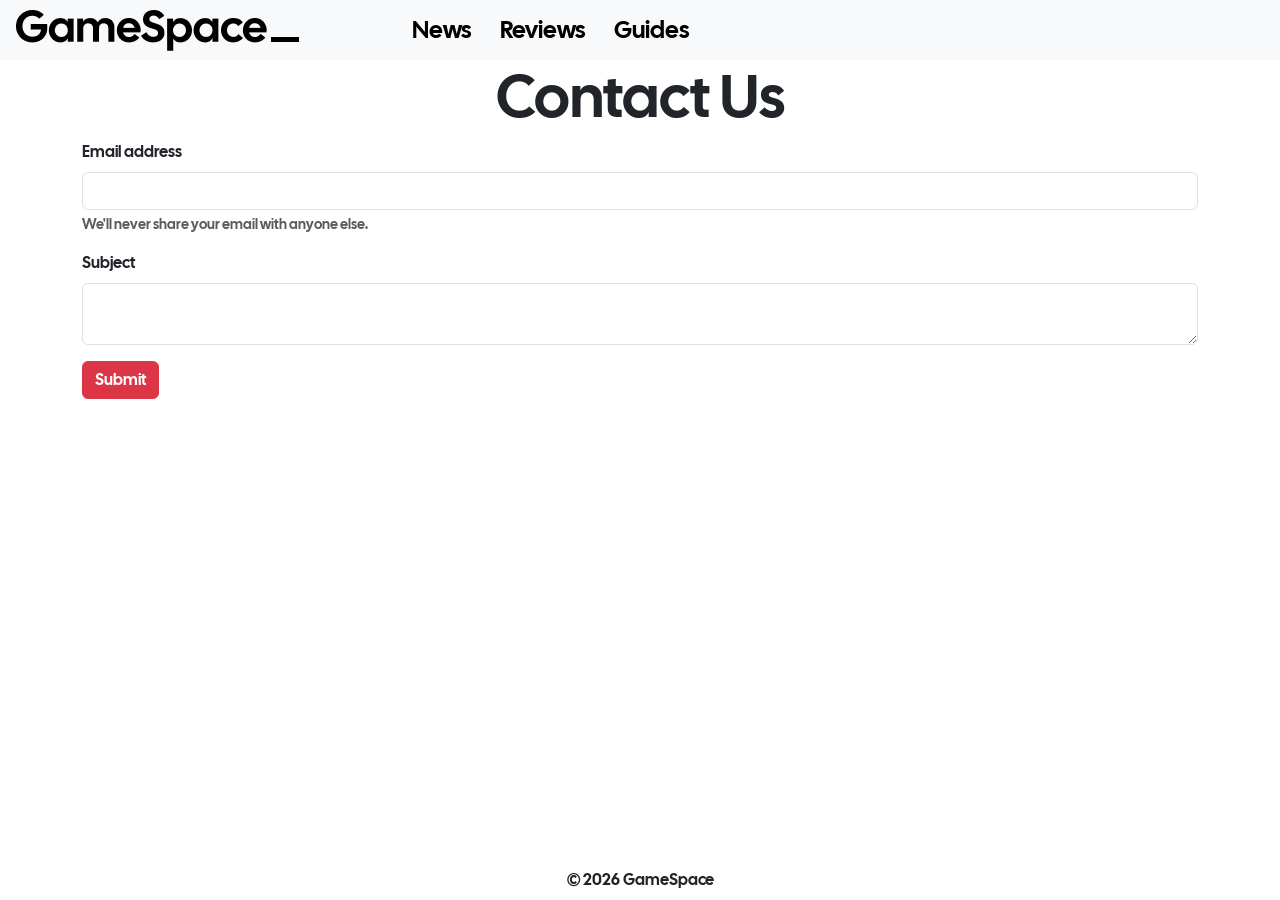
<file: contact.html>
<!DOCTYPE html>
<html lang="en">

<head>
    <meta charset="UTF-8">
    <meta name="viewport" content="width=device-width, initial-scale=1.0">
    <title>GameSpace_</title>

    <!-- CalSans font -->
    <link rel="preconnect" href="https://fonts.googleapis.com">
    <link rel="preconnect" href="https://fonts.gstatic.com" crossorigin>
    <link href="https://fonts.googleapis.com/css2?family=Cal+Sans&display=swap" rel="stylesheet">

    <!-- bootstrap 5.3.8 -->
    <link href="https://cdn.jsdelivr.net/npm/bootstrap@5.3.8/dist/css/bootstrap.min.css" rel="stylesheet"
        integrity="sha384-sRIl4kxILFvY47J16cr9ZwB07vP4J8+LH7qKQnuqkuIAvNWLzeN8tE5YBujZqJLB" crossorigin="anonymous">

    <link rel="stylesheet" href="styles.css">

</head>


<body>

    <!-- navbar / header navigation with links to pages -->
    <div class="navbar-brand fixed-top bg-light w-100">
        <div id="nav-container" class="d-flex align-items-center justify-content-between bg-light px-3">
            <a href="index.html">
                <img src="images/GameSpace_Logo.png" class="logo">
            </a>

            <div class="nav-links">
                <button type="button" class="btn btn-link">
                    <a href="news.html">News</a>
                </button></button>
                <button type="button" class="btn btn-link">
                    <a href="reviews.html">Reviews</a></button>
                <button type="button" class="btn btn-link">
                    <a href="guides.html">Guides</a>
                </button></button>
            </div>

            <div class="spacer" style="width: 283px;"></div>
        </div>
    </div>

    <h2>Contact Us</h2>

    <div class="container">
        <form action="mailto:contact@gamespace.com" method="post" enctype="text/plain">
            <div class="mb-3">
                <label for="email" class="form-label">Email address</label>
                <input type="email" class="form-control" id="email" aria-describedby="emailHelp">
                <div id="emailHelp" class="form-text">We'll never share your email with anyone else.</div>
            </div>
            <div class="mb-3">
                <label for="message" class="form-label">Subject</label>
                <textarea type="message" class="form-control" id="message"></textarea>
            </div>
            <button type="submit" class="btn btn-danger">Submit</button>
        </form>
    </div>



    <!-- fixed footer -->
    <footer>
        <div class="footer-container">
            <span>&copy; 2026 GameSpace</span>
        </div>
    </footer>


    <script src="https://cdn.jsdelivr.net/npm/bootstrap@5.3.8/dist/js/bootstrap.bundle.min.js"></script>

</body>

</html>
</file>
<file: styles.css>
body {
    padding-top: 60px;
    padding-bottom: 10vh;

    font-family: "Cal Sans", sans-serif;
}

.feature-card {
    width: 100vw;
    height: 350px;
    color: white;
}

.feature-title {
    padding-top: 1%;
    padding-left: 10%;
}

.featured-article {
    background-color: blue;
    display: flex;
    justify-content: center;
}

p {
    font-family: sans-serif;
}

h2 {
    font-size: 60px;
    text-align: center;
}

h1,
h2,
h3,
h4,
p {
    cursor: default;
}

/* heading for articles*/

.heading-wrapper {
    color: white;
}

/* navbar stlying and logo */

#nav-container {
    gap: 100px;
    padding-left: 20vw;
    width: 80vw;
    height: 60px;
    justify-self: center;
    align-items: center;

    cursor: default;
}

.nav-links {}

.btn-link {
    text-decoration: none;
}

.nav-links a {
    font-size: x-large;
    text-decoration: none !important;
    color: black;
}

.nav-links a:hover {
    text-decoration: none !important;
    text-decoration-color: red;
    color: red;
}

.current-page {
    text-decoration: underline;
    text-decoration-thickness: 3px;
    text-decoration-color: red;
}

.current-page:hover {
    text-decoration-color: red;
}


/* carousel styling */

h5 {
    font-family: "Cal Sans";
    font-size: 70px;
    text-align: left;
}

.carousel-caption p {
    text-align: left;
}

.carousel-caption img,
.carousel-caption p,
.carousel-caption h5 {
    cursor: pointer;
}

h5,
.carousel-caption p {
    cursor: default;
    filter: drop-shadow(0px 0px 4px rgba(0, 0, 0, 0.5));
}

.c-img {
    height: 480px;
    object-fit: cover;
    object-position: 50% -100px;
}

.carousel-item {
    height: 100%;
    object-fit: cover;
    filter: none;
}

.articles {
    height: 200px;
}


/* cards carousel styling */

.carousel-cards {
    padding: 20px;
    display: flex;
    flex-direction: column;
    align-items: center;
}

#cards-carousel,
#reviews-carousel {
    padding: 0 60px;
    position: relative;
}

#cards-carousel .carousel-control-prev,
#reviews-carousel .carousel-control-prev {
    left: 0px;
    width: 50px;
}

#cards-carousel .carousel-control-next,
#reviews-carousel .carousel-control-next {
    right: 0px;
    width: 50px;
}

.cards-wrapper {
    display: flex;
    width: 80vw;
}

.card {
    margin: 0 0.5em;
    width: calc(100%/3);
}

.card:hover {
    border: 1px solid red;
}

.card img {
    object-fit: cover;
}

.image-wrapper {
    height: auto;
}


.feature-image {
    width: 100%;
    height: 100%;
    object-fit: cover;
    object-position: center;
}

.card-img-overlay {
    display: flex;
    flex-direction: column;
    justify-content: end;
}

.image-wrapper img {
    object-fit: cover;
}

/* footer styling */

footer {
    position: fixed;
    bottom: 0;

    height: 40px;
    width: 100vw;
    background-color: white;
}

.footer-container {
    height: 100%;
    display: flex;
    flex-direction: row;
    gap: 5px;
    justify-content: center;
    align-items: center;
    cursor: default;
}

.contact {
    color: black;
    text-decoration: none;
}

.contact:hover {
    cursor: pointer;
    color: red;
}



/* article page */

#article-page {
    width: 80vw;
    justify-self: center;
}

#sidebar {
    width: 20vw;
}

#sidebar .card {
    width: 100%;
}

.article-container {
    width: 60vw;

}

/* table styling*/
th {
    text-align: center;
}

table,
th,
td {
    border: 1px solid grey;
    padding: 10px;
}
</file>
